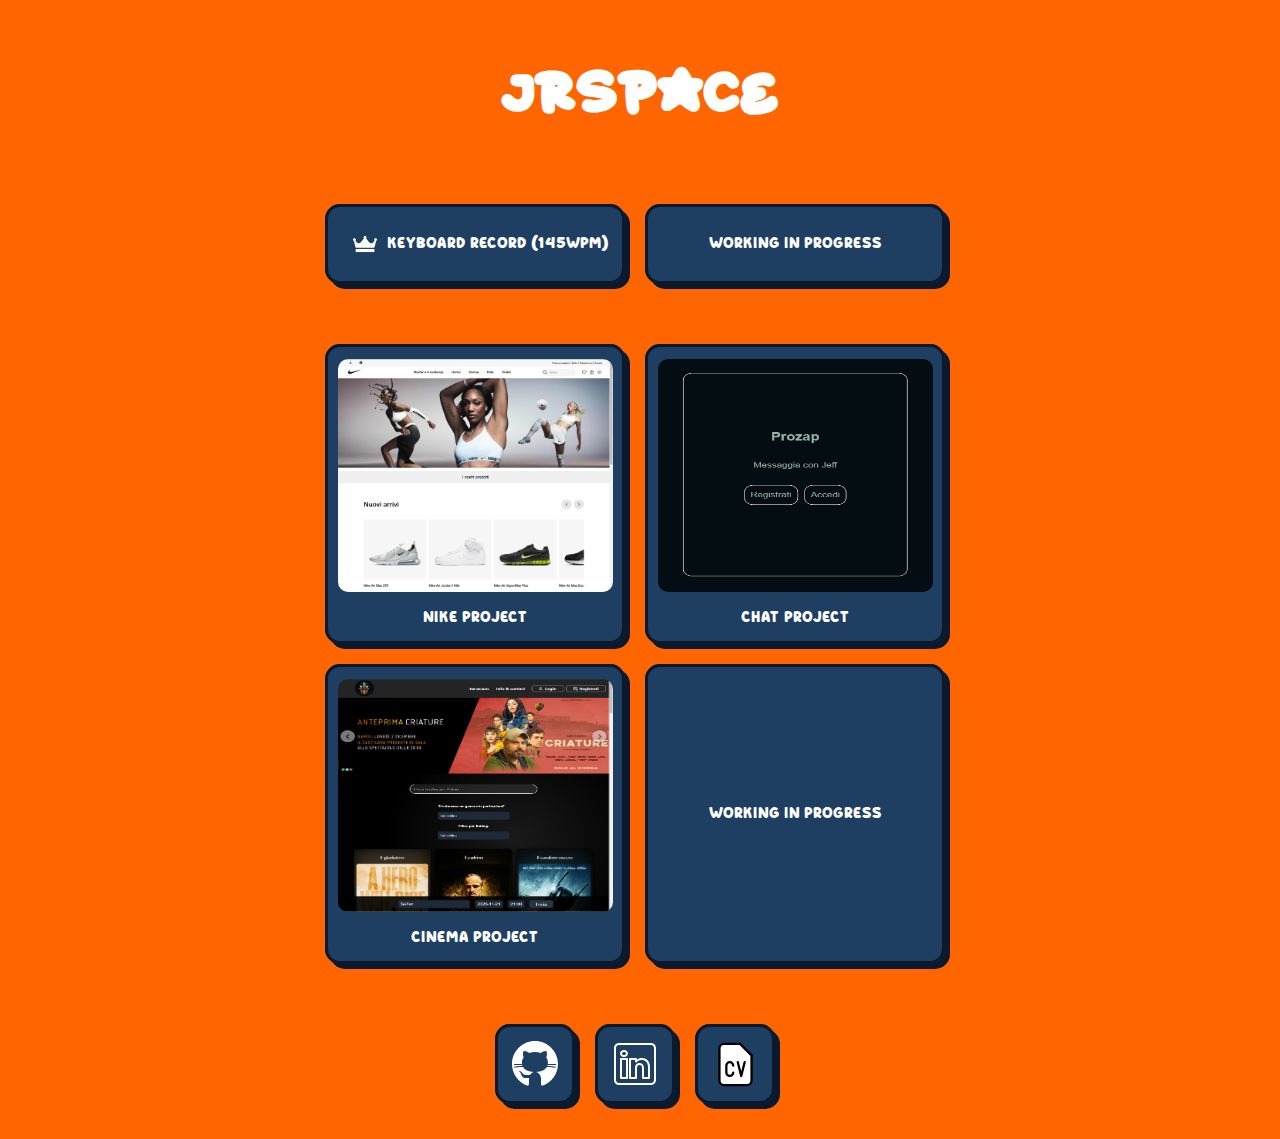
<file: portfolio.html>
<!DOCTYPE html>
<html lang="en">
<head>
    <meta charset="UTF-8">
    <meta name="viewport" content="width=device-width, initial-scale=1.0">
    <title>JrSpace</title>
    <link rel="stylesheet" href="portfolio.css">
</head>
<body>
    <section id="aboutMe">
        <h1>jrspace</h1>
    </section>
    <section id="social">
        <div class="block">
            <div class="button">
                <svg fill="#ffffff" height="24px" width="24px" version="1.1" id="Capa_1" xmlns="http://www.w3.org/2000/svg" xmlns:xlink="http://www.w3.org/1999/xlink" viewBox="0 0 267.5 267.5" xml:space="preserve" stroke="#ffffff"><g id="SVGRepo_bgCarrier" stroke-width="0"></g><g id="SVGRepo_tracerCarrier" stroke-linecap="round" stroke-linejoin="round"></g><g id="SVGRepo_iconCarrier"> <path d="M256.975,100.34c0.041,0.736-0.013,1.485-0.198,2.229l-16.5,66c-0.832,3.325-3.812,5.663-7.238,5.681l-99,0.5 c-0.013,0-0.025,0-0.038,0H35c-3.444,0-6.445-2.346-7.277-5.688l-16.5-66.25c-0.19-0.764-0.245-1.534-0.197-2.289 C4.643,98.512,0,92.539,0,85.5c0-8.685,7.065-15.75,15.75-15.75S31.5,76.815,31.5,85.5c0,4.891-2.241,9.267-5.75,12.158 l20.658,20.814c5.221,5.261,12.466,8.277,19.878,8.277c8.764,0,17.12-4.162,22.382-11.135l33.95-44.984 C119.766,67.78,118,63.842,118,59.5c0-8.685,7.065-15.75,15.75-15.75s15.75,7.065,15.75,15.75c0,4.212-1.672,8.035-4.375,10.864 c0.009,0.012,0.02,0.022,0.029,0.035l33.704,45.108c5.26,7.04,13.646,11.243,22.435,11.243c7.48,0,14.514-2.913,19.803-8.203 l20.788-20.788C238.301,94.869,236,90.451,236,85.5c0-8.685,7.065-15.75,15.75-15.75s15.75,7.065,15.75,15.75 C267.5,92.351,263.095,98.178,256.975,100.34z M238.667,198.25c0-4.142-3.358-7.5-7.5-7.5h-194c-4.142,0-7.5,3.358-7.5,7.5v18 c0,4.142,3.358,7.5,7.5,7.5h194c4.142,0,7.5-3.358,7.5-7.5V198.25z"></path> </g></svg>
                <p>Keyboard record (145wpm)</p>
            </div>
        </div>
        <div class="block">
            <div class="button">
                <p>Working in progress</p>
            </div>
        </div>
    </section>
    <section id="projects">
        <div class="block">
            <a href="https://nike-project-five.vercel.app/home" target="_blank" class="button">
                <img src="icons/nike.png" alt="">
                <p>Nike project</p>
            </a>
        </div>
        <div class="block">
            <div class="button">
                <img src="icons/prozap.png" alt="">
                <p>Chat project</p>
            </div>
        </div>
        <div class="block">
            <div class="button">
                <img src="icons/cinema.png" alt="">
                <p>Cinema project</p>
            </div>
            </div>
        </div>
        <div class="block">
            <div class="button">
                <div>
                </div>
                <p>Working in progress</p>
            </div>
            </div>
        </div>
    </section>

    <section id="icons">
        <div class="block">
            <a href="https://github.com/xXAriserXx" target="_blank" class="button">
                <svg xmlns="http://www.w3.org/2000/svg" xmlns:xlink="http://www.w3.org/1999/xlink" fill="white" viewBox="0 0 50 50" width="50px" height="50px"><path d="M17.791,46.836C18.502,46.53,19,45.823,19,45v-5.4c0-0.197,0.016-0.402,0.041-0.61C19.027,38.994,19.014,38.997,19,39c0,0-3,0-3.6,0c-1.5,0-2.8-0.6-3.4-1.8c-0.7-1.3-1-3.5-2.8-4.7C8.9,32.3,9.1,32,9.7,32c0.6,0.1,1.9,0.9,2.7,2c0.9,1.1,1.8,2,3.4,2c2.487,0,3.82-0.125,4.622-0.555C21.356,34.056,22.649,33,24,33v-0.025c-5.668-0.182-9.289-2.066-10.975-4.975c-3.665,0.042-6.856,0.405-8.677,0.707c-0.058-0.327-0.108-0.656-0.151-0.987c1.797-0.296,4.843-0.647,8.345-0.714c-0.112-0.276-0.209-0.559-0.291-0.849c-3.511-0.178-6.541-0.039-8.187,0.097c-0.02-0.332-0.047-0.663-0.051-0.999c1.649-0.135,4.597-0.27,8.018-0.111c-0.079-0.5-0.13-1.011-0.13-1.543c0-1.7,0.6-3.5,1.7-5c-0.5-1.7-1.2-5.3,0.2-6.6c2.7,0,4.6,1.3,5.5,2.1C21,13.4,22.9,13,25,13s4,0.4,5.6,1.1c0.9-0.8,2.8-2.1,5.5-2.1c1.5,1.4,0.7,5,0.2,6.6c1.1,1.5,1.7,3.2,1.6,5c0,0.484-0.045,0.951-0.11,1.409c3.499-0.172,6.527-0.034,8.204,0.102c-0.002,0.337-0.033,0.666-0.051,0.999c-1.671-0.138-4.775-0.28-8.359-0.089c-0.089,0.336-0.197,0.663-0.325,0.98c3.546,0.046,6.665,0.389,8.548,0.689c-0.043,0.332-0.093,0.661-0.151,0.987c-1.912-0.306-5.171-0.664-8.879-0.682C35.112,30.873,31.557,32.75,26,32.969V33c2.6,0,5,3.9,5,6.6V45c0,0.823,0.498,1.53,1.209,1.836C41.37,43.804,48,35.164,48,25C48,12.318,37.683,2,25,2S2,12.318,2,25C2,35.164,8.63,43.804,17.791,46.836z"/></svg>
            </a>
        </div>
        <div class="block">
            <a href="https://www.linkedin.com/in/james-precilla-7840b42a4/" target="_blank" class="button">
                <svg xmlns="http://www.w3.org/2000/svg" fill="white" viewBox="0 0 50 50" width="50px" height="50px"><path d="M 9 4 C 6.2504839 4 4 6.2504839 4 9 L 4 41 C 4 43.749516 6.2504839 46 9 46 L 41 46 C 43.749516 46 46 43.749516 46 41 L 46 9 C 46 6.2504839 43.749516 4 41 4 L 9 4 z M 9 6 L 41 6 C 42.668484 6 44 7.3315161 44 9 L 44 41 C 44 42.668484 42.668484 44 41 44 L 9 44 C 7.3315161 44 6 42.668484 6 41 L 6 9 C 6 7.3315161 7.3315161 6 9 6 z M 14 11.011719 C 12.904779 11.011719 11.919219 11.339079 11.189453 11.953125 C 10.459687 12.567171 10.011719 13.484511 10.011719 14.466797 C 10.011719 16.333977 11.631285 17.789609 13.691406 17.933594 A 0.98809878 0.98809878 0 0 0 13.695312 17.935547 A 0.98809878 0.98809878 0 0 0 14 17.988281 C 16.27301 17.988281 17.988281 16.396083 17.988281 14.466797 A 0.98809878 0.98809878 0 0 0 17.986328 14.414062 C 17.884577 12.513831 16.190443 11.011719 14 11.011719 z M 14 12.988281 C 15.392231 12.988281 15.94197 13.610038 16.001953 14.492188 C 15.989803 15.348434 15.460091 16.011719 14 16.011719 C 12.614594 16.011719 11.988281 15.302225 11.988281 14.466797 C 11.988281 14.049083 12.140703 13.734298 12.460938 13.464844 C 12.78117 13.19539 13.295221 12.988281 14 12.988281 z M 11 19 A 1.0001 1.0001 0 0 0 10 20 L 10 39 A 1.0001 1.0001 0 0 0 11 40 L 17 40 A 1.0001 1.0001 0 0 0 18 39 L 18 33.134766 L 18 20 A 1.0001 1.0001 0 0 0 17 19 L 11 19 z M 20 19 A 1.0001 1.0001 0 0 0 19 20 L 19 39 A 1.0001 1.0001 0 0 0 20 40 L 26 40 A 1.0001 1.0001 0 0 0 27 39 L 27 29 C 27 28.170333 27.226394 27.345035 27.625 26.804688 C 28.023606 26.264339 28.526466 25.940057 29.482422 25.957031 C 30.468166 25.973981 30.989999 26.311669 31.384766 26.841797 C 31.779532 27.371924 32 28.166667 32 29 L 32 39 A 1.0001 1.0001 0 0 0 33 40 L 39 40 A 1.0001 1.0001 0 0 0 40 39 L 40 28.261719 C 40 25.300181 39.122788 22.95433 37.619141 21.367188 C 36.115493 19.780044 34.024172 19 31.8125 19 C 29.710483 19 28.110853 19.704889 27 20.423828 L 27 20 A 1.0001 1.0001 0 0 0 26 19 L 20 19 z M 12 21 L 16 21 L 16 33.134766 L 16 38 L 12 38 L 12 21 z M 21 21 L 25 21 L 25 22.560547 A 1.0001 1.0001 0 0 0 26.798828 23.162109 C 26.798828 23.162109 28.369194 21 31.8125 21 C 33.565828 21 35.069366 21.582581 36.167969 22.742188 C 37.266572 23.901794 38 25.688257 38 28.261719 L 38 38 L 34 38 L 34 29 C 34 27.833333 33.720468 26.627107 32.990234 25.646484 C 32.260001 24.665862 31.031834 23.983076 29.517578 23.957031 C 27.995534 23.930001 26.747519 24.626988 26.015625 25.619141 C 25.283731 26.611293 25 27.829667 25 29 L 25 38 L 21 38 L 21 21 z"/></svg>
            </a>
        </div>
        <div class="block">
            <a class="button" onclick="window.open('cv/CV-James.png', '_blank')">
                <svg  xmlns="http://www.w3.org/2000/svg"    viewBox="0 0 24 24"  fill="white" width="55"  height="55" stroke="currentColor"  stroke-width="1"  stroke-linecap="round"  stroke-linejoin="round"  class="icon icon-tabler icons-tabler-outline icon-tabler-file-cv"><path stroke="none" d="M0 0h24v24H0z" fill="none"/><path d="M14 3v4a1 1 0 0 0 1 1h4" /><path d="M17 21h-10a2 2 0 0 1 -2 -2v-14a2 2 0 0 1 2 -2h7l5 5v11a2 2 0 0 1 -2 2z" /><path d="M11 12.5a1.5 1.5 0 0 0 -3 0v3a1.5 1.5 0 0 0 3 0" /><path d="M13 11l1.5 6l1.5 -6" /></svg>
            </a>
        </div>
    </section>
</body>

<script src="portFolio.js"></script>
</html>
</file>
<file: portfolio.css>
section{display:grid;margin:30px;grid-template-columns:1fr 1fr;justify-content:space-around;flex-wrap:wrap;gap:20px;width:fit-content}p{font-family:"banana"}.block{cursor:pointer;height:80px;width:300px;background-color:var(--btnShadow);border-radius:15px;position:relative}.block .button{text-decoration:none;bottom:5px;right:5px;background-color:var(--button);position:absolute;width:100%;height:100%;border-radius:15px;box-shadow:inset 0 0 0 3px var(--btnShadow);transition:.2s;display:flex;align-items:center;justify-content:center;color:#fff}.block .button svg{margin:10px}.block:hover .button{bottom:2px;right:2px}@media(max-width: 768px){section{grid-template-columns:1fr}.block{width:95vw}}#aboutMe{grid-template-columns:1fr}#aboutMe h1{font-family:"star";font-size:3em;color:#fff}#projects .block{height:300px}#projects .button{display:flex;flex-direction:column}#projects .button img{border-radius:10px;margin-top:15px;height:250px;width:275px;overflow:hidden}@media(max-width: 768px){#projects{grid-template-columns:1fr}.block{width:300px}}#icons{grid-template-columns:1fr 1fr 1fr}#icons .block{width:80px;height:80px}#icons .button{color:#000;display:flex;align-items:center;justify-content:center}:root{--button: #1E3E62;--btnShadow: #0B192C;--background: #FF6500 }@font-face{font-family:"star";src:url("fonts/Starborn.woff2")}@font-face{font-family:"banana";src:url("fonts/bananaStick.woff2")}body{margin:0;box-sizing:border-box;display:flex;flex-direction:column;align-items:center;background-color:var(--background)}
</file>
